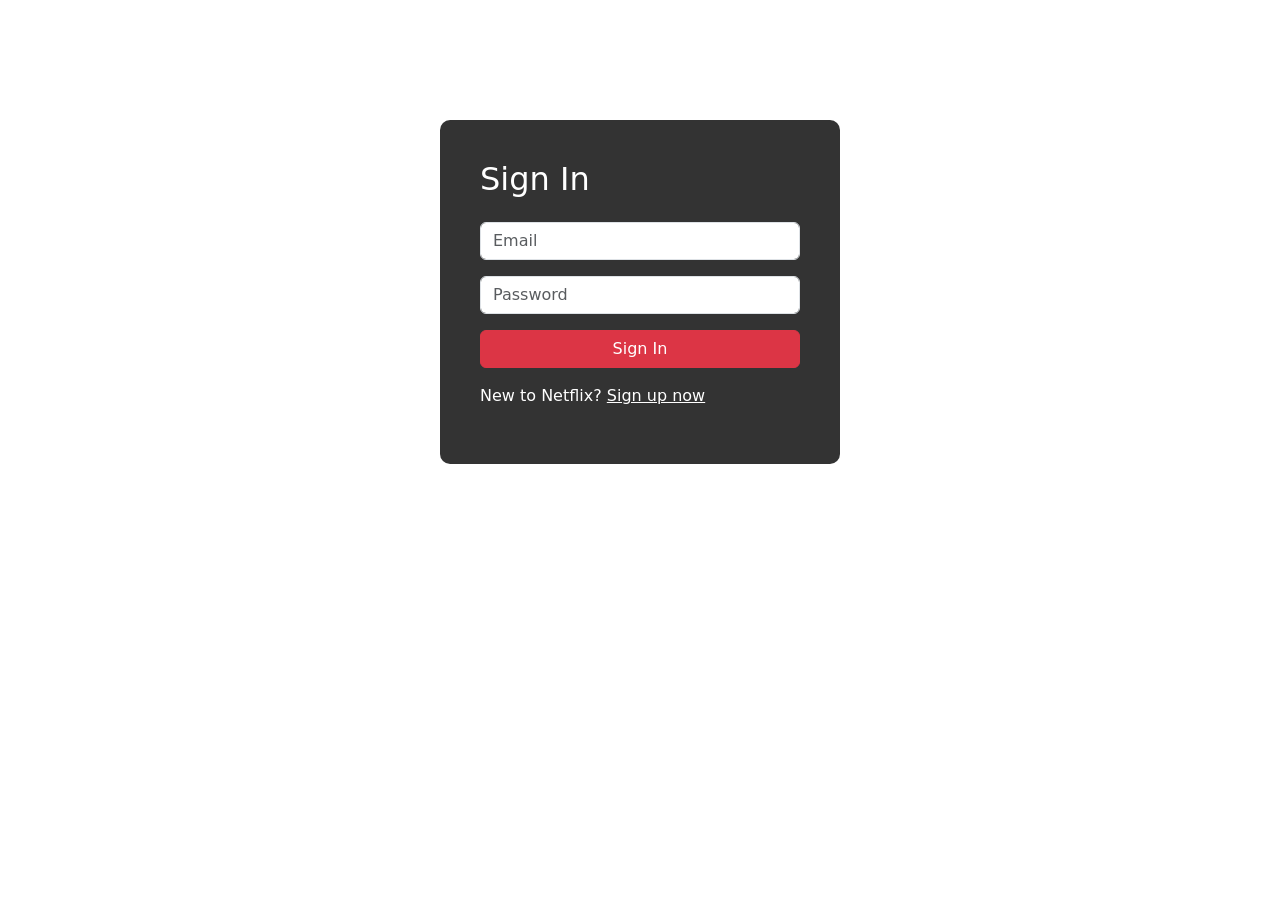
<file: login.html>
<!DOCTYPE html>
<html>
<head>

<title>Netflix Login</title>

<link href="https://cdn.jsdelivr.net/npm/bootstrap@5.3.3/dist/css/bootstrap.min.css" rel="stylesheet">

<style>

body{
background:url("https://picsum.photos/1600/900") center/cover;
}

.login-box{
max-width:400px;
margin:auto;
margin-top:120px;
background:rgba(0,0,0,0.8);
padding:40px;
color:white;
border-radius:10px;
}

</style>

</head>

<body>

<div class="login-box">

<h2 class="mb-4">Sign In</h2>

<form>

<div class="mb-3">
<input type="email" class="form-control" placeholder="Email">
</div>

<div class="mb-3">
<input type="password" class="form-control" placeholder="Password">
</div>

<button class="btn btn-danger w-100">Sign In</button>

</form>

<p class="mt-3">
New to Netflix? <a href="#" class="text-white">Sign up now</a>
</p>

</div>

</body>
</html>
</file>
